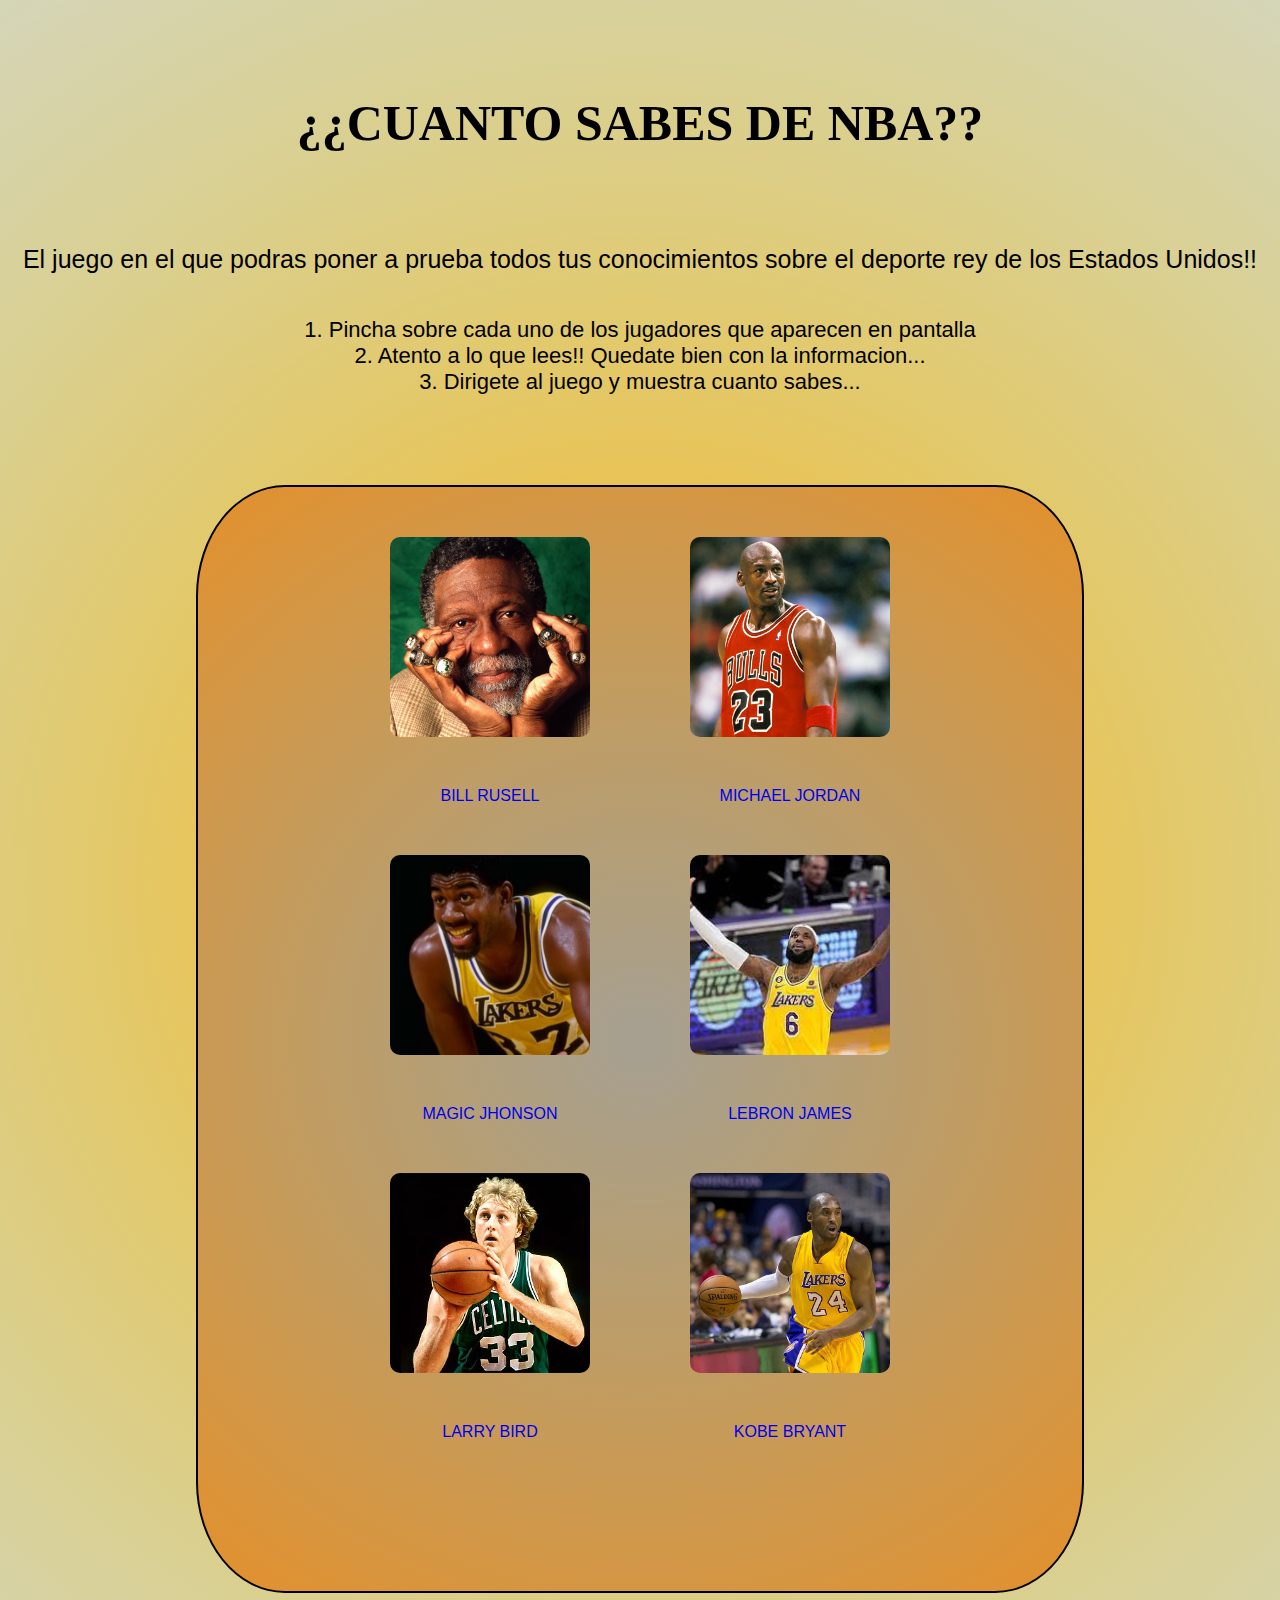
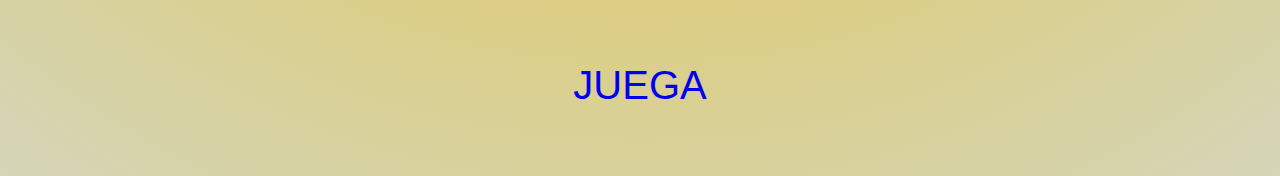
<file: index.html>
<!DOCTYPE html>
<html lang="en">

<head>
    <meta charset="UTF-8">
    <meta http-equiv="X-UA-Compatible" content="IE=edge">
    <meta name="viewport" content="width=device-width, initial-scale=1.0">
    <link rel="stylesheet" href="style.css">
    <title>NBA Game</title>
</head>

<body class="background">
    <h1 class="h1">¿¿CUANTO SABES DE NBA??</h1>
    <p class="p1">El juego en el que podras poner a prueba todos tus conocimientos sobre el deporte rey de los Estados
        Unidos!!</p>
    <br>
    <div class="list">
        <li>1. Pincha sobre cada uno de los jugadores que aparecen en pantalla</li>
        <li>2. Atento a lo que lees!! Quedate bien con la informacion...</li>
        <li>3. Dirigete al juego y muestra cuanto sabes...</li>
    </div>
    <div class="container">
        <div class="card"><img class="card-image" src="bill rusell.jpeg" >  <a class="a" href="billrusell.html">BILL RUSELL</a> </div>
        <div class="card"><img class="card-image" src="jordan_michael_1.jpeg"><a class="a" href="michaeljordan.html">MICHAEL JORDAN</a></div> 
        <div class="card"><img class="card-image" src="Magic-Johnson.jpeg"><a class="a" href="magic.html">MAGIC JHONSON</a> </div> 
        <div class="card"><img class="card-image" src="lebron.jpeg"><a class="a" href="lebron.html">LEBRON JAMES</a></div>
        <div class="card"><img class="card-image" src="bird_larry.jpeg"><a class="a" href="larrybird.html">LARRY BIRD</a></div>
        <div class="card"><img class="card-image" src="Kobe_Bryant_2014.jpeg"><a class="a" href="kobe.html">KOBE BRYANT</a></div>
    </div>
    
    

    <a class="play" href="juego.html">JUEGA</a>



</body>

</html>
</file>
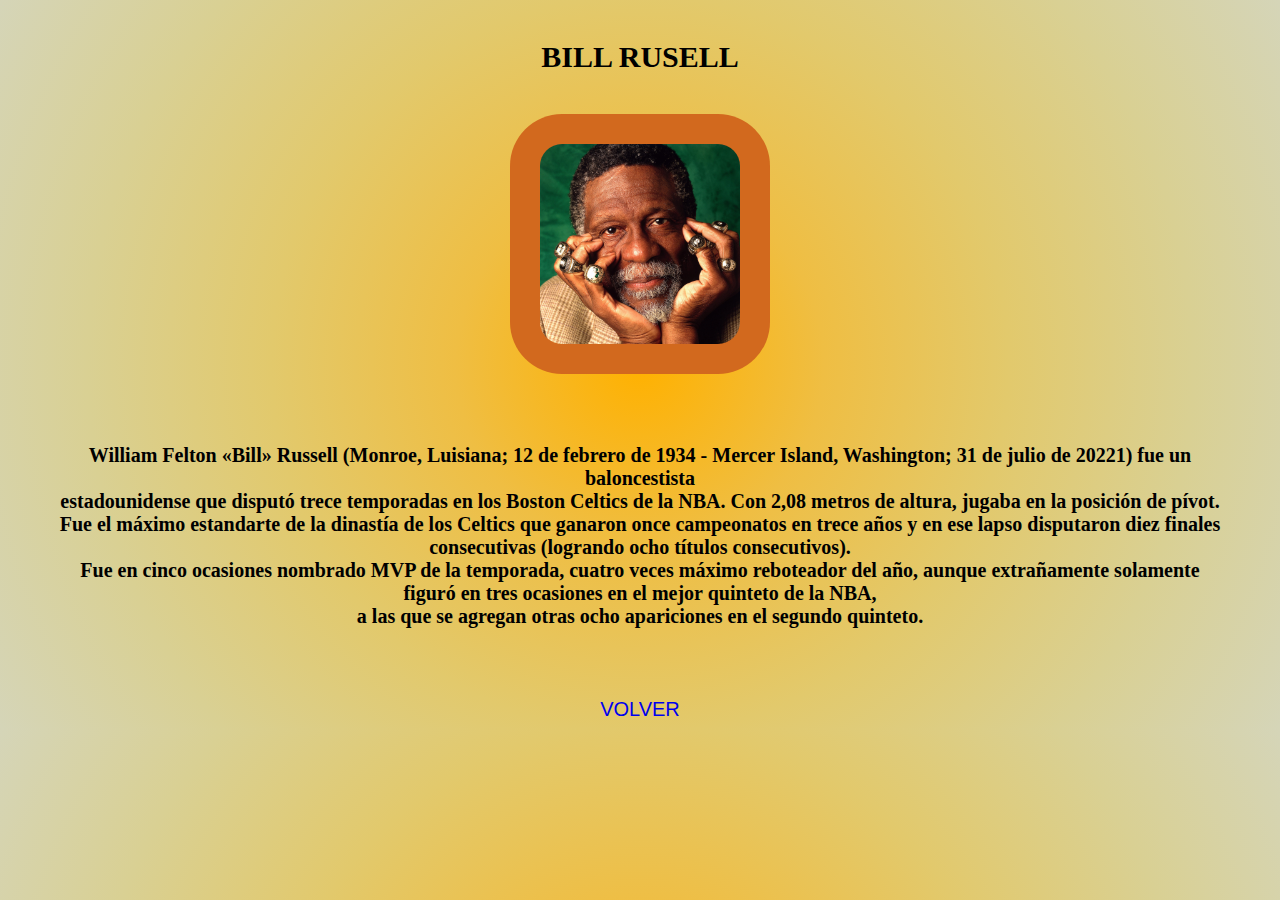
<file: billrusell.html>
<!DOCTYPE html>
<html lang="en">
<head>
    <meta charset="UTF-8">
    <meta http-equiv="X-UA-Compatible" content="IE=edge">
    <meta name="viewport" content="width=device-width, initial-scale=1.0">
    <link rel="stylesheet" href="style.css">
    <title>Document</title>
</head>
<body class="background">
    <h1 class="h1bill">BILL RUSELL</h1>
    <img class="bill" src="bill rusell.jpeg">

    <p class="text"><b>William Felton «Bill» Russell (Monroe, Luisiana; 12 de febrero de 1934 - Mercer Island, Washington; 31 de julio de 20221​) fue un baloncestista
        <br>
        estadounidense que disputó trece temporadas en los Boston Celtics de la NBA. Con 2,08 metros de altura, jugaba en la posición de pívot. 
       <br>
        Fue el máximo estandarte de la dinastía de los Celtics que ganaron once campeonatos en trece años y en ese lapso disputaron diez finales consecutivas (logrando ocho títulos consecutivos). 
        <br>
        Fue en cinco ocasiones nombrado MVP de la temporada, cuatro veces máximo reboteador del año, aunque extrañamente solamente figuró en tres ocasiones en el mejor quinteto de la NBA, 
        <br>
        a las que se agregan otras ocho apariciones en el segundo quinteto.</b></p>

        <a class="b" href="index.html">VOLVER</a>
</body>
</html>
</file>
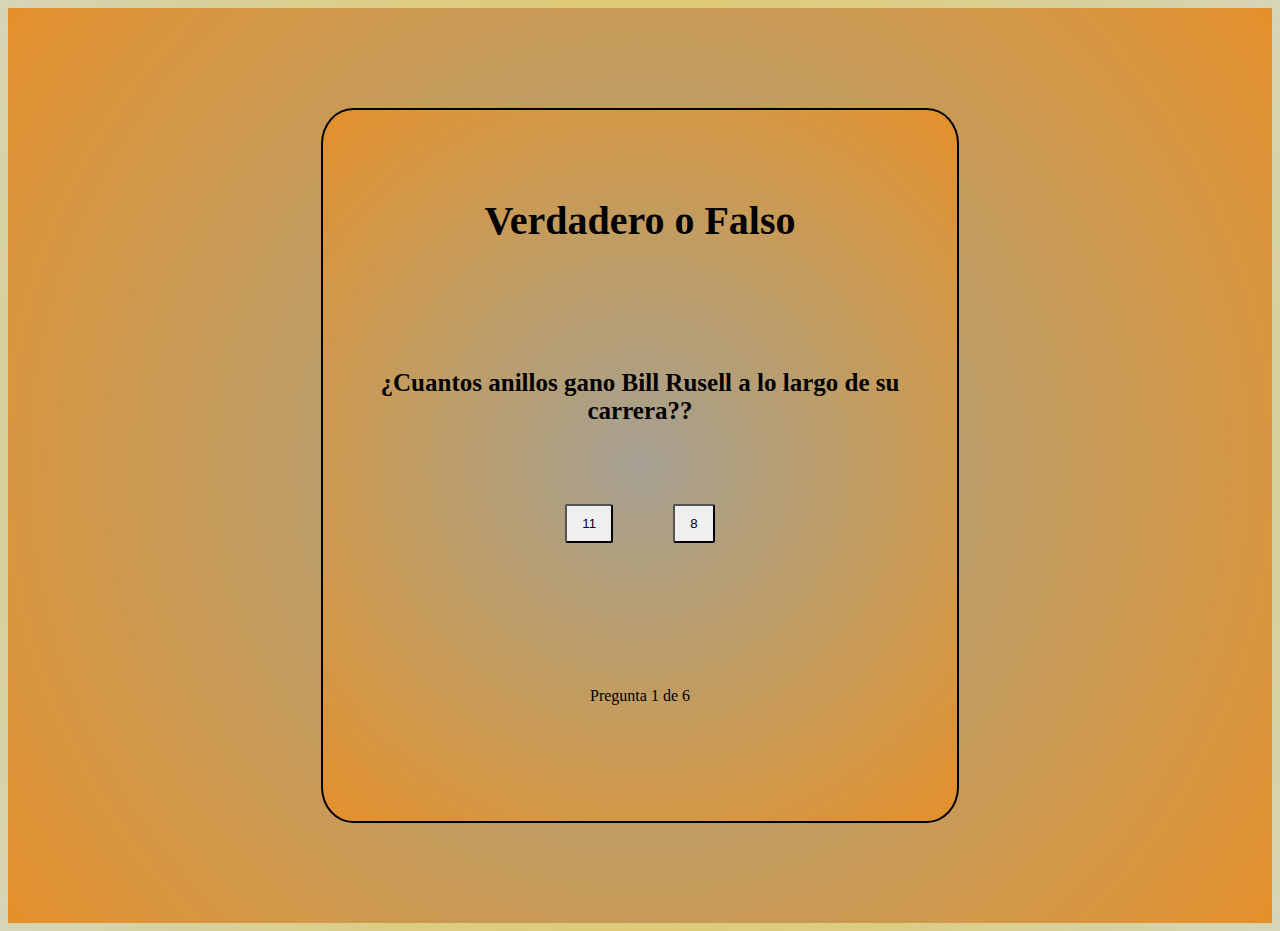
<file: juego.html>
<!DOCTYPE html>
<html lang="en">

<head>
    <meta charset="UTF-8">
    <meta http-equiv="X-UA-Compatible" content="IE=edge">
    <meta name="viewport" content="width=device-width, initial-scale=1.0">
    <title>Document</title>
    <link rel="stylesheet" href="style.css">
</head>

<body class="background" >
    <div id="Quiz">
        <div class="container2">
            <h1 class="vOf">Verdadero o Falso</h1>
            <br>
            <h2 id="question"></h2>
            <br>

            <div id="choices"></div>
            <div class="button"></div>
            <br>



            <footer >
                <p id="progress"></p>
            </footer>
        </div>
    </div>
    <script src="script.js" text="module"></script>
</body>

</html>
</file>
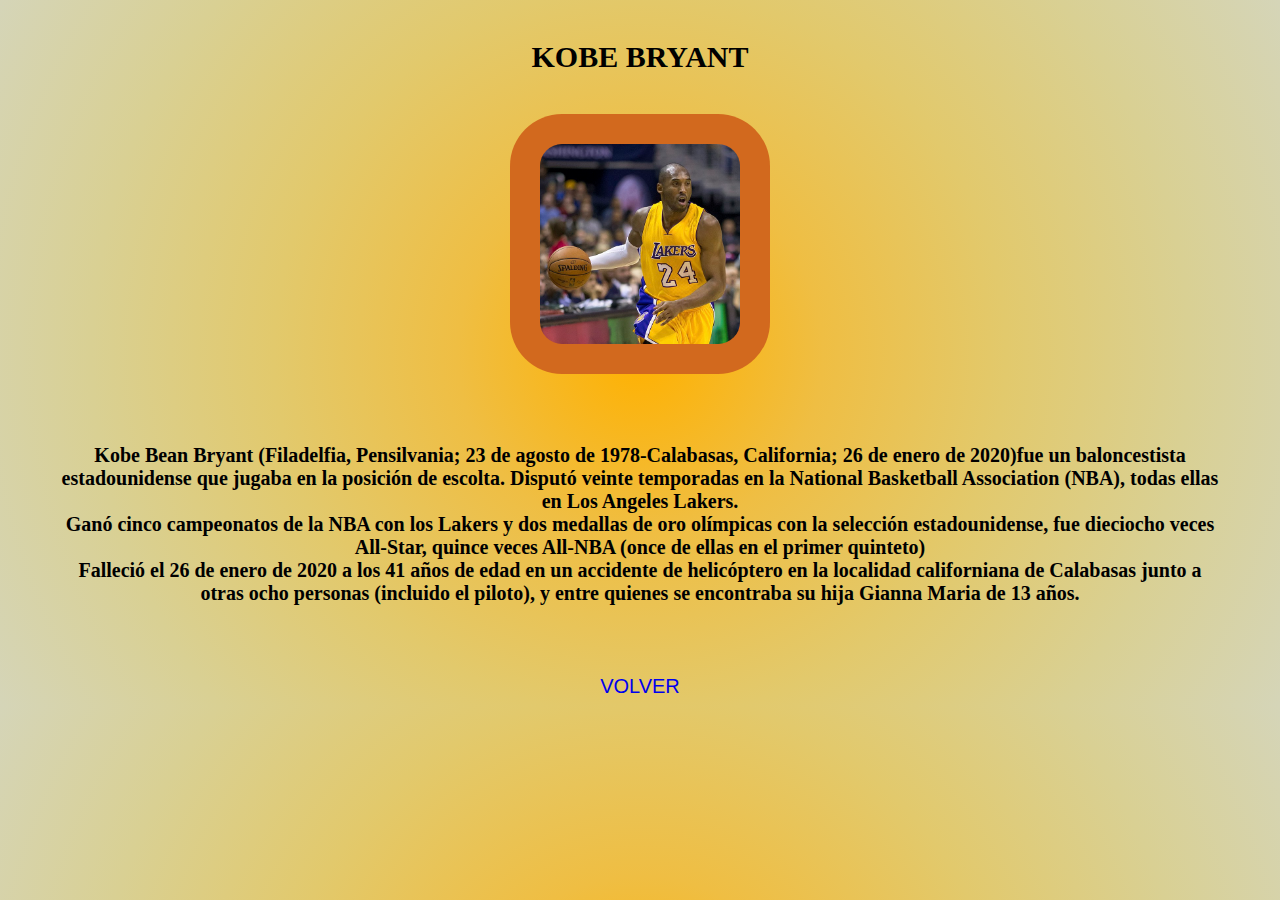
<file: kobe.html>
<!DOCTYPE html>
<html lang="en">
<head>
    <meta charset="UTF-8">
    <meta http-equiv="X-UA-Compatible" content="IE=edge">
    <meta name="viewport" content="width=device-width, initial-scale=1.0">
    <link rel="stylesheet" href="style.css">
    <title>Document</title>
</head>
<body class="background">
    <h1 class="h1kobe">KOBE BRYANT</h1>
    <img class="kobe" src="Kobe_Bryant_2014.jpeg">

    <p class="text"><b>Kobe Bean Bryant (Filadelfia, Pensilvania; 23 de agosto de 1978-Calabasas, California; 26 de enero de 2020)fue un baloncestista 
        <br>
        estadounidense que jugaba en la posición de escolta. Disputó veinte temporadas en la National Basketball Association (NBA), todas ellas en Los Angeles Lakers.
        <br>
        Ganó cinco campeonatos de la NBA con los Lakers y dos medallas de oro olímpicas con la selección estadounidense, fue dieciocho veces All-Star, quince veces All-NBA (once de ellas en el primer quinteto)
        <br>
        Falleció el 26 de enero de 2020 a los 41 años de edad en un accidente de helicóptero en la localidad californiana de Calabasas junto a otras ocho personas (incluido el piloto), y entre quienes se encontraba su hija Gianna Maria de 13 años.
    </b></p>

    <a class="b" href="index.html">VOLVER</a>

</body>
</html>
</file>
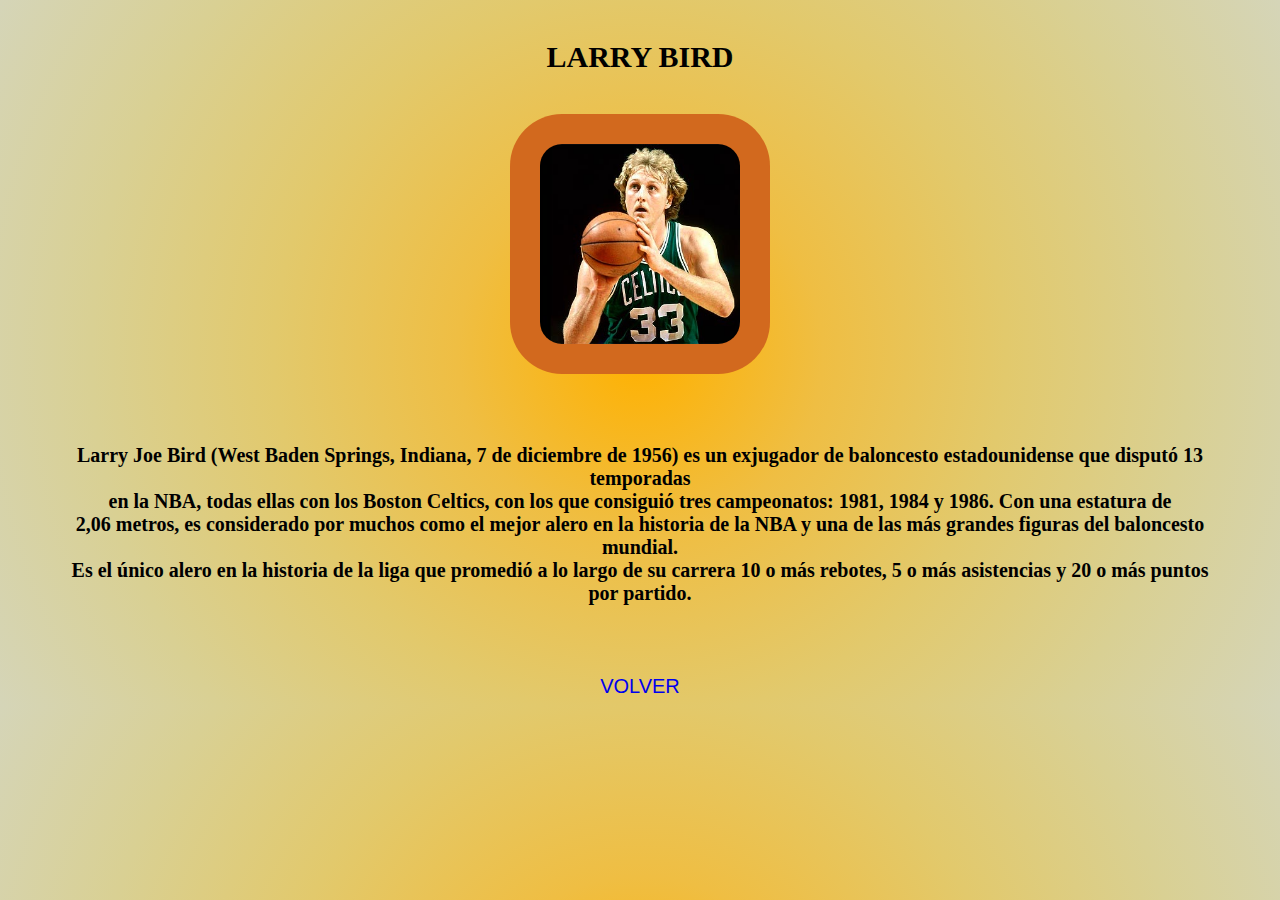
<file: larrybird.html>
<!DOCTYPE html>
<html lang="en">
<head>
    <meta charset="UTF-8">
    <meta http-equiv="X-UA-Compatible" content="IE=edge">
    <meta name="viewport" content="width=device-width, initial-scale=1.0">
    <link rel="stylesheet" href="style.css">
    <title>Document</title>
</head>
<body class="background">
    <h1 class="h1larry">LARRY BIRD</h1>
    <img class="larry" src="bird_larry.jpeg">

    <p class="text"><b>Larry Joe Bird (West Baden Springs, Indiana, 7 de diciembre de 1956) es un exjugador de baloncesto estadounidense que disputó 13 temporadas 
        <br>
        en la NBA, todas ellas con los Boston Celtics, con los que consiguió tres campeonatos: 1981, 1984 y 1986. Con una estatura de 
        <br>
        2,06 metros, es considerado por muchos como el mejor alero en la historia de la NBA y una de las más grandes figuras del baloncesto mundial.
        <br>
        Es el único alero en la historia de la liga que promedió a lo largo de su carrera 10 o más rebotes, 5 o más asistencias y 20 o más puntos por partido.</b></p>

        <a class="b" href="index.html">VOLVER</a> 

</body>
</html>
</file>
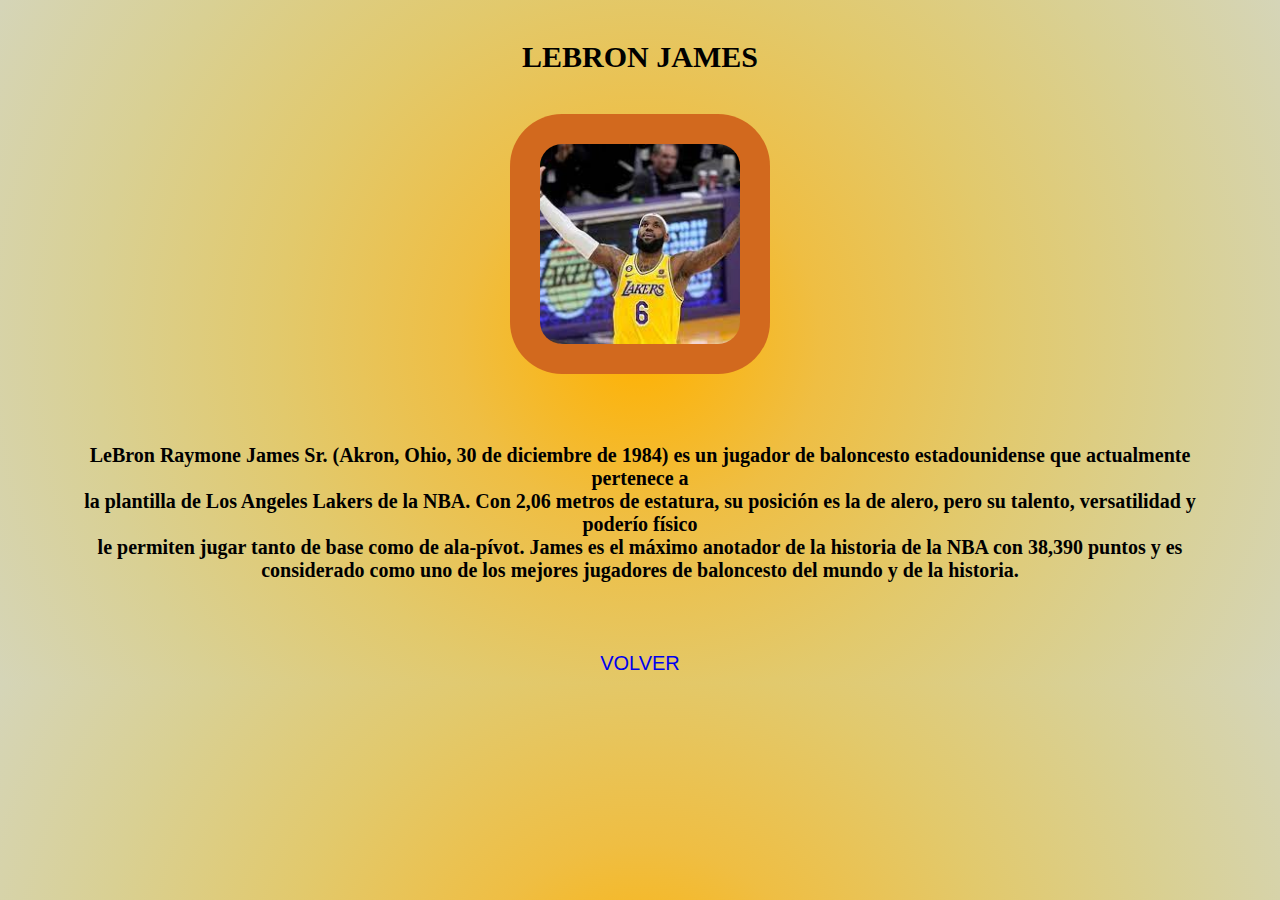
<file: lebron.html>
<!DOCTYPE html>
<html lang="en">
<head>
    <meta charset="UTF-8">
    <meta http-equiv="X-UA-Compatible" content="IE=edge">
    <meta name="viewport" content="width=device-width, initial-scale=1.0">
    <link rel="stylesheet" href="style.css">
    <title>Document</title>
</head>
<body class="background">
    <h1 class="h1lebron">LEBRON JAMES</h1>
    <img class="lebron" src="lebron.jpeg">

    <p class="text"><b>LeBron Raymone James Sr. (Akron, Ohio, 30 de diciembre de 1984) es un jugador de baloncesto estadounidense que actualmente pertenece a 
        <br>
        la plantilla de Los Angeles Lakers de la NBA. Con 2,06 metros de estatura, su posición es la de alero, pero su talento, versatilidad y poderío físico 
        <br>
        le permiten jugar tanto de base como de ala-pívot. James es el máximo anotador de la historia de la NBA con 38,390 puntos y es considerado como uno de los mejores jugadores de baloncesto del mundo y de la historia.</b></p>

        <a class="b" href="index.html">VOLVER</a> 

</body>
</html>
</file>
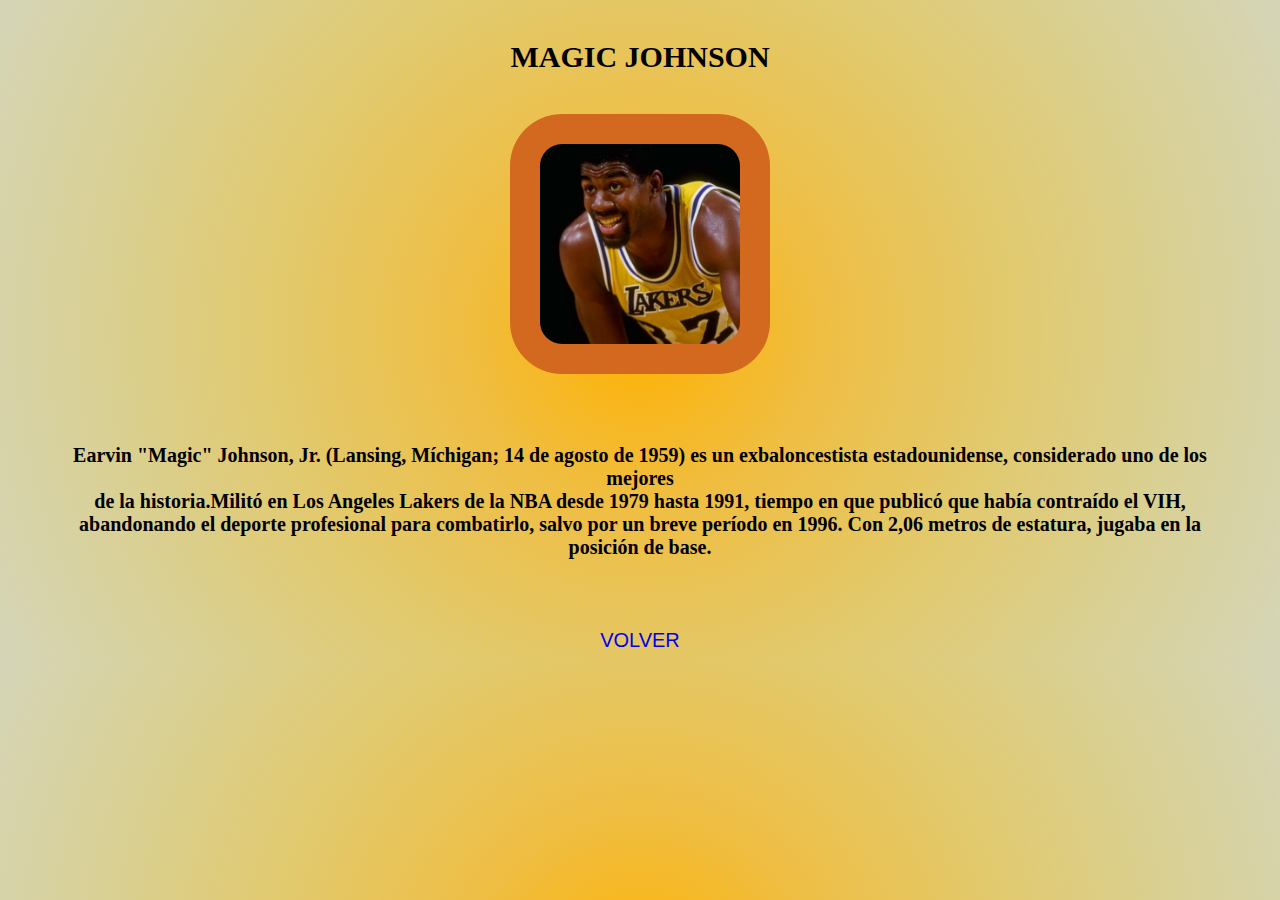
<file: magic.html>
<!DOCTYPE html>
<html lang="en">
<head>
    <meta charset="UTF-8">
    <meta http-equiv="X-UA-Compatible" content="IE=edge">
    <meta name="viewport" content="width=device-width, initial-scale=1.0">
    <link rel="stylesheet" href="style.css">
    <title>Document</title>
</head>
<body class="background">
    <h1 class="h1magic">MAGIC JOHNSON</h1>
    <img class="magic" src="Magic-Johnson.jpeg">

    <p class="text"><b>Earvin "Magic" Johnson, Jr. (Lansing, Míchigan; 14 de agosto de 1959) es un exbaloncestista estadounidense, considerado uno de los mejores 
        <br>
        de la historia.Militó en Los Angeles Lakers de la NBA desde 1979 hasta 1991, tiempo en que publicó que había contraído el VIH, 
        <br>
        abandonando el deporte profesional para combatirlo, salvo por un breve período en 1996. Con 2,06 metros de estatura, jugaba en la posición de base.</b></p>

        <a class="b" href="index.html">VOLVER</a> 
        
</body>
</html>
</file>
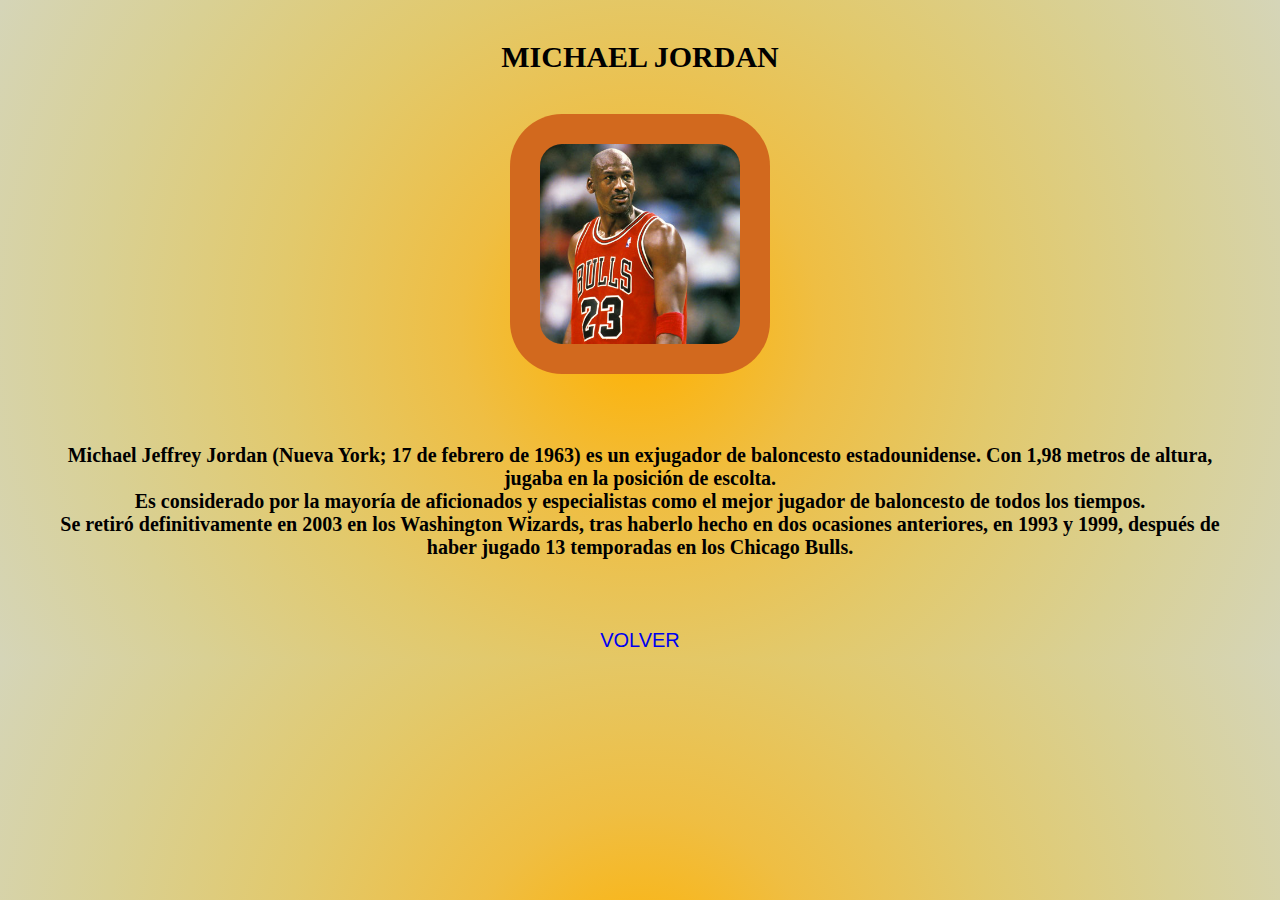
<file: michaeljordan.html>
<!DOCTYPE html>
<html lang="en">
<head>
    <meta charset="UTF-8">
    <meta http-equiv="X-UA-Compatible" content="IE=edge">
    <meta name="viewport" content="width=device-width, initial-scale=1.0">
    <link rel="stylesheet" href="style.css">
    <title>Document</title>
</head>
<body class="background">
    <h1 class="h1jordan">MICHAEL JORDAN</h1>
    <img class="jordan" src="jordan_michael_1.jpeg">

    <p class="text"><b>Michael Jeffrey Jordan (Nueva York; 17 de febrero de 1963) es un exjugador de baloncesto estadounidense. Con 1,98 metros de altura, jugaba en la posición de escolta. 
        <br>
        Es considerado por la mayoría de aficionados y especialistas como el mejor jugador de baloncesto de todos los tiempos.
        <br>
        Se retiró definitivamente en 2003 en los Washington Wizards, tras haberlo hecho en dos ocasiones anteriores, en 1993 y 1999, después de haber jugado 13 temporadas en los Chicago Bulls.</b></p>

        <a class="b" href="index.html">VOLVER</a> 

</body>
</html>
</file>
<file: style.css>
.background {
    background-image: radial-gradient(circle, #ffb100, #efbe43, #e2c96c, #d9d093, #d5d5b8);
}

h1 {
    text-align: center;
    padding: 60px;
    font-size: 50px;
}

.container {
    padding-bottom: 150px;
    width: 70%;
    background-image: radial-gradient(circle, #a6a093, #b39f79, #c29c60, #d29746, #e4902b);
    border: 2px solid black;
    display: flex;
    flex-direction: column;
    justify-content: center;
    align-items: center;
    margin-left: 15%;
    flex-wrap: wrap;
    flex-direction: row;
    margin: 10px auto;
    border-radius: 10%;

}

.list {
    text-align: center;
    font-size: 22px;
    font-family: 'Lucida Sans', 'Lucida Sans Regular', 'Lucida Grande', 'Lucida Sans Unicode', Geneva, Verdana, sans-serif;
    padding-bottom: 80px;

}

.p1 {
    text-align: center;
    font-size: 25px;
    font-family: 'Trebuchet MS', 'Lucida Sans Unicode', 'Lucida Grande', 'Lucida Sans', Arial, sans-serif;
}

.card {
    display: flex;
    justify-content: center;
    align-items: center;
    flex-direction: column;
}

.card-image {
    width: 200px;
    height: 200px;
    object-fit: cover;
    margin: auto;
    padding: 50px;
    border-radius: 20%;

}

.p2 {
    font-size: 40px;
    text-align: center;
    font-family: system-ui, -apple-system, BlinkMacSystemFont, 'Segoe UI', Roboto, Oxygen, Ubuntu, Cantarell, 'Open Sans', 'Helvetica Neue', sans-serif;
}



.h1bill,
.h1jordan,
.h1magic,
.h1lebron,
.h1kobe,
.h1larry {
    text-align: center;
    padding: 20px;
    font-size: 30px;
}

.bill,
.jordan,
.magic,
.lebron,
.kobe,
.larry {
    width: 200px;
    height: 200px;
    object-fit: cover;
    margin: auto;
    padding: 30px;
    border-radius: 20%;
    background-color: chocolate;
    display: flex;
    flex-direction: column;
    justify-content: center;
    align-items: center;
    margin: 10px auto
}

.text {
    padding: 50px;
    padding-left: 50px;
    padding-right: 50px;
    text-align: center;
    font-size: 20px;
    font-family: Cambria, Cochin, Georgia, Times, 'Times New Roman', serif;
}

.a {
    text-decoration: none;
    font-family: 'Gill Sans', 'Gill Sans MT', Calibri, 'Trebuchet MS', sans-serif;
}

.container2{
    background-image: radial-gradient(circle, #a6a093, #b39f79, #c29c60, #d29746, #e4902b);
    margin-left: 20%;
    margin-right: 20%;
    padding-bottom: 100px;
    border: 2px solid;
    border-radius: 5%;
    
}

.vOf{
    font-size: 40px ;
    text-align: center;;
}

#question{
    padding-left: 40px;
    padding-right: 40px;
    text-align: center;
    font-size: 25px;
}

#choices{
    margin: 10px;
    display: flex;
    align-items: center;
    justify-content: center;
    font-family: Cambria, Cochin, Georgia, Times, 'Times New Roman', serif;
    
}


.footer{
    padding: 18px;;
    display: flex;
    align-items: center;
    justify-content: center;
    font-family: Cambria, Cochin, Georgia, Times, 'Times New Roman', serif;

}

.play{
    display: flex;
    align-items: center;
    justify-content: center;
    padding: 60px;
    text-decoration: none;
    font-family: 'Gill Sans', 'Gill Sans MT', Calibri, 'Trebuchet MS', sans-serif;
    font-size: 40px;

}

#Quiz{
    background-image: radial-gradient(circle, #a6a093, #b39f79, #c29c60, #d29746, #e4902b);
    display: flex;
    justify-content: center;
    align-items: center;   
    padding: 100px; 
}

#progress{
    text-align: center;
    display:flex;
    justify-content: center;
    align-items: center;
}



.button{
    margin: 30px;
    padding: 10px;
    padding-left: 15px;
    padding-right: 15px;
    border-radius: 5%;
}

.b{
    text-align: center;
    display: flex;
    justify-content: center;
    align-items: center;
    text-decoration: none;
    font-family: 'Gill Sans', 'Gill Sans MT', Calibri, 'Trebuchet MS', sans-serif;
    font-size: 20px;

}
</file>
